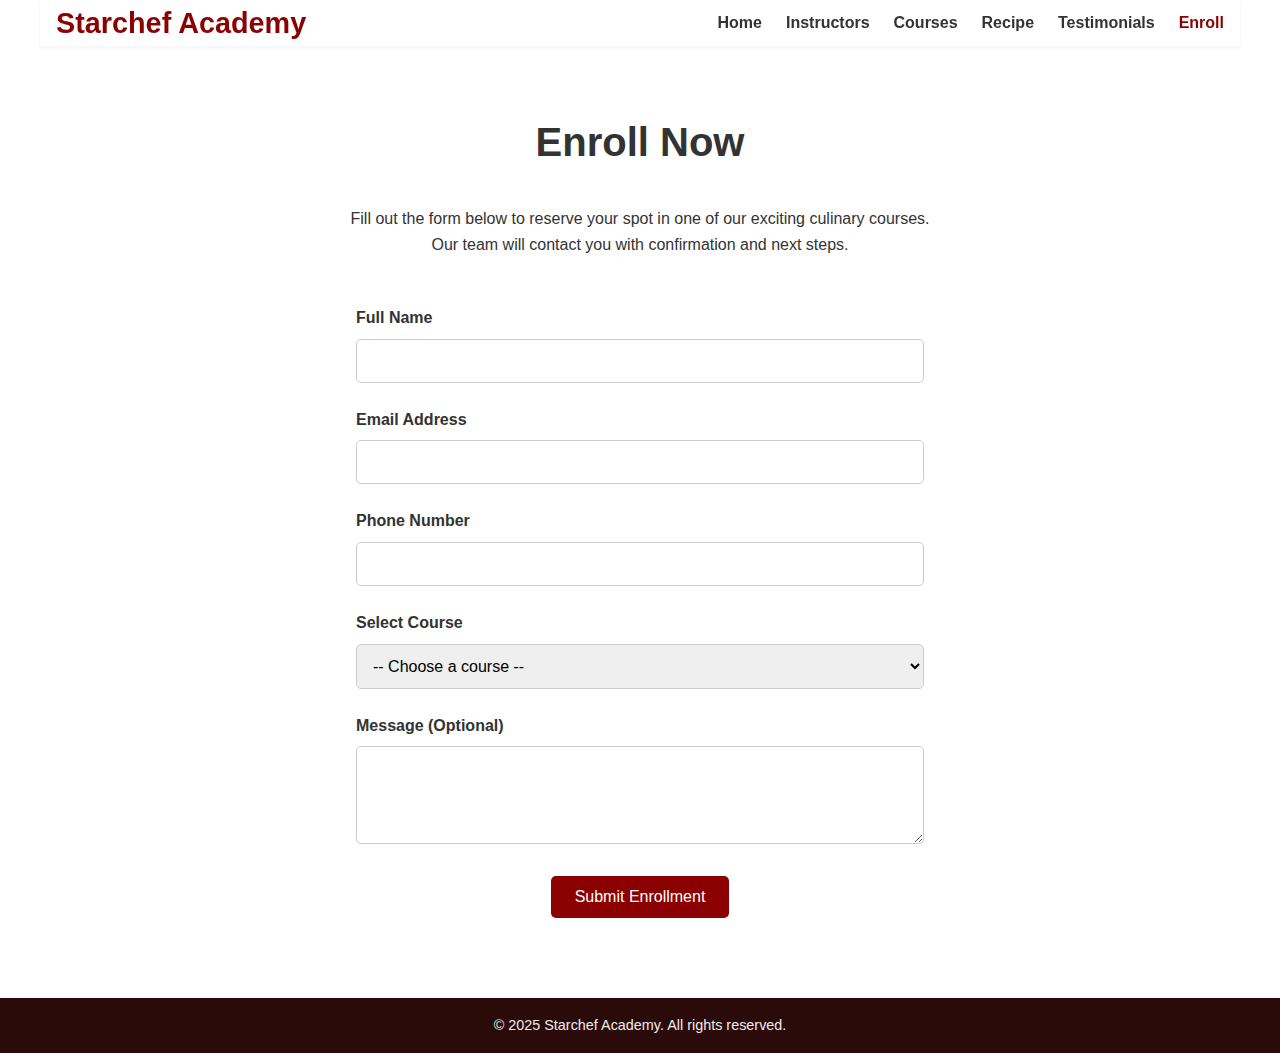
<file: enroll.html>
<!DOCTYPE html>
<html lang="en">
<head>
  <meta charset="UTF-8">
  <meta name="viewport" content="width=device-width, initial-scale=1.0">
  <title>Starchef Academy </title>
  <link rel="stylesheet" href="style.css">
</head>
<body>
  <header>
    <nav class="container">
      <div class="logo">Starchef Academy</div>
      <ul class="nav-links" id="navLinks">
        <li><a href="index.html" class="nav-link">Home</a></li>
        <li><a href="instructors.html" class="nav-link">Instructors</a></li>
        <li><a href="courses.html" class="nav-link">Courses</a></li>
        <li><a href="recipes.html" class="nav-link">Recipe</a></li>
        <li><a href="testimonials.html" class="nav-link">Testimonials</a></li>
        <li><a href="enroll.html" class="nav-link active">Enroll</a></li>
      </ul>
      <div class="hamburger" onclick="toggleMenu()">
        <span></span><span></span><span></span>
      </div>
    </nav>
  </header>

  <main>
    <section class="section">
      <div class="container">
        <h1 class="section-title">Enroll Now</h1>
        <p style="text-align: center; max-width: 600px; margin: auto;">Fill out the form below to reserve your spot in one of our exciting culinary courses. Our team will contact you with confirmation and next steps.</p>

        <form class="enroll-form">
          <div class="form-group">
            <label for="fullname">Full Name</label>
            <input type="text" id="fullname" name="fullname" required>
          </div>

          <div class="form-group">
            <label for="email">Email Address</label>
            <input type="email" id="email" name="email" required>
          </div>

          <div class="form-group">
            <label for="phone">Phone Number</label>
            <input type="tel" id="phone" name="phone">
          </div>

          <div class="form-group">
            <label for="course">Select Course</label>
            <select id="course" name="course" required>
              <option value="">-- Choose a course --</option>
              <option value="Culinary Fundamentals">Culinary Fundamentals</option>
              <option value="International Cuisine">International Cuisine</option>
              <option value="Pastry & Baking">Pastry & Baking</option>
              <option value="Filipino Cuisine">Filipino Cuisine</option>
            </select>
          </div>

          <div class="form-group">
            <label for="message">Message (Optional)</label>
            <textarea id="message" name="message" rows="4"></textarea>
          </div>

          <button type="submit" class="btn btn-primary">Submit Enrollment</button>
        </form>
      </div>
    </section>
  </main>

  <footer>
    <p>&copy; 2025 Starchef Academy. All rights reserved.</p>
  </footer>

  <script src="script.js"></script>
</body>
</html>
</file>
<file: style.css>
/* Global Styles */
:root {
  --primary: #8b0000;
  --secondary: #f6f6f6;
  --text-dark: #333;
  --text-light: #fff;
  --light-gray: #fafafa;
  --footer-dark: #2b0a0a;
  --footer-text: #f0eaea;
}

* {
  box-sizing: border-box;
  margin: 0;
  padding: 0;
}

body {
  font-family: 'Open Sans', sans-serif;
  background: #fff;
  color: var(--text-dark);
  line-height: 1.6;
}

h1, h2, h3 {
  font-family: 'Poppins', sans-serif;
  margin: 0;
}

img {
  width: 100%;
  height: auto;
  display: block;
  object-fit: contain;
}

.container {
  width: 100%;
  max-width: 1200px;
  margin: auto;
  padding: 0 1rem;
}

.section {
  padding: 4rem 1rem;
  text-align: center;
  animation: fadeInUp 1s ease-in-out both;
}

@keyframes fadeInUp {
  0% {
    opacity: 0;
    transform: translateY(30px);
  }
  100% {
    opacity: 1;
    transform: translateY(0);
  }
}

.section-title {
  font-size: 2.5rem;
  margin-bottom: 2rem;
  animation: fadeInDown 1s ease-in-out both;
}

@keyframes fadeInDown {
  0% {
    opacity: 0;
    transform: translateY(-30px);
  }
  100% {
    opacity: 1;
    transform: translateY(0);
  }
}

/* Sticky Navigation */
nav {
  position: sticky;
  top: 0;
  z-index: 999;
  background: #fff;
  display: flex;
  justify-content: space-between;
  align-items: center;
  padding: 1.2rem 1rem;
  box-shadow: 0 2px 4px rgba(0,0,0,0.05);
  flex-wrap: wrap;
}

.logo {
  font-size: 1.8rem;
  font-weight: bold;
  color: var(--primary);
  animation: fadeInLeft 1s ease-in-out both;
}

@keyframes fadeInLeft {
  0% {
    opacity: 0;
    transform: translateX(-30px);
  }
  100% {
    opacity: 1;
    transform: translateX(0);
  }
}

.nav-links {
  list-style: none;
  display: flex;
  gap: 1.5rem;
  flex-wrap: wrap;
}

.nav-link {
  text-decoration: none;
  color: var(--text-dark);
  font-weight: 600;
  animation: fadeInRight 1s ease-in-out both;
}

@keyframes fadeInRight {
  0% {
    opacity: 0;
    transform: translateX(30px);
  }
  100% {
    opacity: 1;
    transform: translateX(0);
  }
}

.nav-link.active {
  color: var(--primary);
}

.hamburger {
  display: none;
  flex-direction: column;
  gap: 5px;
  cursor: pointer;
}

.hamburger span {
  width: 25px;
  height: 3px;
  background: var(--text-dark);
}

/* Hero */
.hero {
  background: url('images/hero.jpg') no-repeat center center/cover;
  color: var(--text-light);
  padding: 6rem 1rem;
  text-align: center;
}

.hero h1 {
  font-size: 3rem;
  margin-bottom: 1rem;
  animation: slideFadeDown 2s ease-in-out both;
}

.hero p {
  font-size: 1.2rem;
  margin-bottom: 2rem;
  animation: slideFadeUp 2s ease-in-out both;
}

.hero-buttons .btn {
  margin: 0 0.5rem;
  animation: fadeInUp 2.5s ease-in-out both;
}

@keyframes slideFadeDown {
  0% {
    opacity: 0;
    transform: translateY(-40px);
  }
  100% {
    opacity: 1;
    transform: translateY(0);
  }
}

@keyframes slideFadeUp {
  0% {
    opacity: 0;
    transform: translateY(40px);
  }
  100% {
    opacity: 1;
    transform: translateY(0);
  }
}

/* Buttons */
.btn {
  display: inline-block;
  padding: 0.75rem 1.5rem;
  font-size: 1rem;
  border: none;
  border-radius: 5px;
  text-decoration: none;
  transition: background 0.3s ease;
  text-align: center;
}

.btn-primary {
  background: var(--primary);
  color: #fff;
}

.btn-primary:hover {
  background: #600000;
}

.btn-secondary {
  background: #555;
  color: #fff;
}

.btn-secondary:hover {
  background: #333;
}

/* Grid */
.grid {
  display: grid;
  gap: 2rem;
  grid-template-columns: repeat(auto-fit, minmax(280px, 1fr));
}

/* Cards */
.card {
  background: #fff;
  border-radius: 10px;
  overflow: hidden;
  box-shadow: 0 2px 8px rgba(0,0,0,0.1);
  display: flex;
  flex-direction: column;
  height: 100%;
  text-align: center;
  transition: transform 0.3s ease, box-shadow 0.3s ease;
  animation: fadeInUp 1s ease-in-out both;
}

.card:hover {
  transform: translateY(-10px);
  box-shadow: 0 10px 20px rgba(0,0,0,0.15);
}

.card img {
  height: auto;
  object-fit: contain;
}

.card-content {
  padding: 1.5rem;
  flex-grow: 1;
  display: flex;
  flex-direction: column;
  justify-content: center;
  align-items: center;
  text-align: center;
}

.course-duration,
.course-price {
  font-weight: bold;
  margin-top: 0.5rem;
}

.stars {
  color: #f1c40f;
  margin-bottom: 0.5rem;
}

.recipe-category {
  font-size: 1.5rem;
  margin: 2rem 0 1rem;
}

/* Instructor Section */
.instructors {
  padding: 4rem 1rem;
  background-color: var(--light-gray);
  text-align: center;
}

.instructor-card {
  background: #fff;
  border-radius: 10px;
  overflow: hidden;
  box-shadow: 0 2px 8px rgba(0,0,0,0.1);
  text-align: center;
  padding: 1.5rem;
  animation: fadeInUp 1s ease-in-out both;
}

.instructor-card img {
  width: 150px;
  height: 150px;
  object-fit: contain;
  border-radius: 50%;
  margin-bottom: 1rem;
}

.instructor-card h3 {
  margin-bottom: 0.5rem;
  font-size: 1.2rem;
}

.instructor-card p {
  font-size: 0.95rem;
  color: #666;
}

/* Form */
.enroll-form {
  max-width: 600px;
  margin: 2rem auto 0;
  padding: 1rem;
  text-align: center;
  animation: fadeInUp 1s ease-in-out both;
}

.form-group {
  margin-bottom: 1.5rem;
  text-align: left;
}

.form-group label {
  display: block;
  margin-bottom: 0.5rem;
  font-weight: 600;
}

.form-group input,
.form-group select,
.form-group textarea {
  width: 100%;
  padding: 0.75rem;
  border: 1px solid #ccc;
  border-radius: 5px;
  font-size: 1rem;
}

/* Footer */
footer {
  background: var(--footer-dark);
  padding: 1rem;
  text-align: center;
  font-size: 0.9rem;
  color: var(--footer-text);
  animation: fadeInUp 1s ease-in-out both;
}

/* Responsive Styles */
@media (max-width: 1200px) {
  .hero h1 { font-size: 2.5rem; }
  .section-title { font-size: 2.2rem; }
}

@media (max-width: 992px) {
  .hero h1 { font-size: 2.2rem; }
  .hero p { font-size: 1.1rem; }
  .section-title { font-size: 2rem; }
  .grid { grid-template-columns: repeat(auto-fit, minmax(240px, 1fr)); }
}

@media (max-width: 768px) {
  nav { flex-direction: column; align-items: flex-start; }
  .nav-links {
    flex-direction: column;
    width: 100%;
    display: none;
    background: #fff;
    padding: 1rem;
    box-shadow: 0 4px 8px rgba(0,0,0,0.1);
  }
  .nav-links.show { display: flex; }
  .hamburger { display: flex; align-self: flex-end; margin: 1rem; }
  .hero h1 { font-size: 1.8rem; }
  .hero p { font-size: 1rem; }
  .btn { font-size: 0.9rem; padding: 0.6rem 1.2rem; }
  .section-title { font-size: 1.8rem; }
}

@media (max-width: 576px) {
  .hero { padding: 3rem 1rem; }
  .hero h1 { font-size: 1.5rem; }
  .hero p { font-size: 0.9rem; }
  .btn { font-size: 0.85rem; padding: 0.5rem 1rem; }
  .logo { font-size: 1.4rem; }
}

@media (max-width: 400px) {
  .nav-links { max-width: 100%; padding: 0.5rem; }
  .hero-buttons .btn { display: block; width: 100%; margin: 0.5rem 0; }
  .form-group input,
  .form-group select,
  .form-group textarea { font-size: 0.9rem; }
}
</file>
